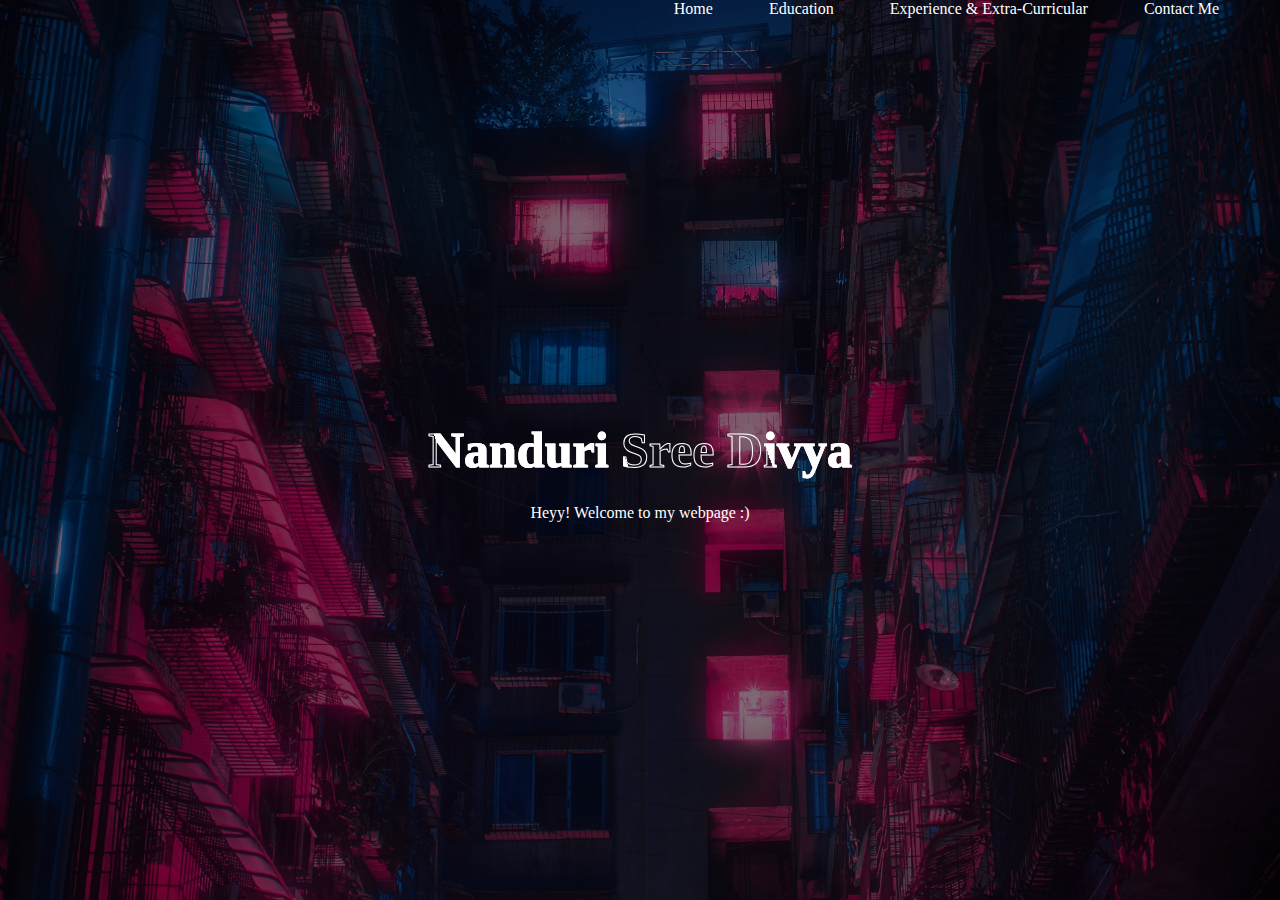
<file: index.html>
<!DOCTYPE html>
<html>
<head>
    <title>
        Nanduri Sree Divya :)
    </title>
    <link rel="stylesheet" type="text/css" href="style.css">
</head>
<body>
 <header>
   <div class="main">
     <ul>
        <li><a href="index.html">Home</a></li>
        <li><a href="general.html">Education</a></li>
        <li><a href="experience.html">Experience & Extra-Curricular</a></li>
        <li><a href="contact.html">Contact Me</a></li>
     </ul>
   </div>
   <div class="title">
     <h1>
        Nanduri Sree Divya
     </h1>
   </div>
   <div class="subtext">
    <p>
  Heyy! Welcome to my webpage :)
    </p>
   </div>
 </header>
</body>
</html>
</file>
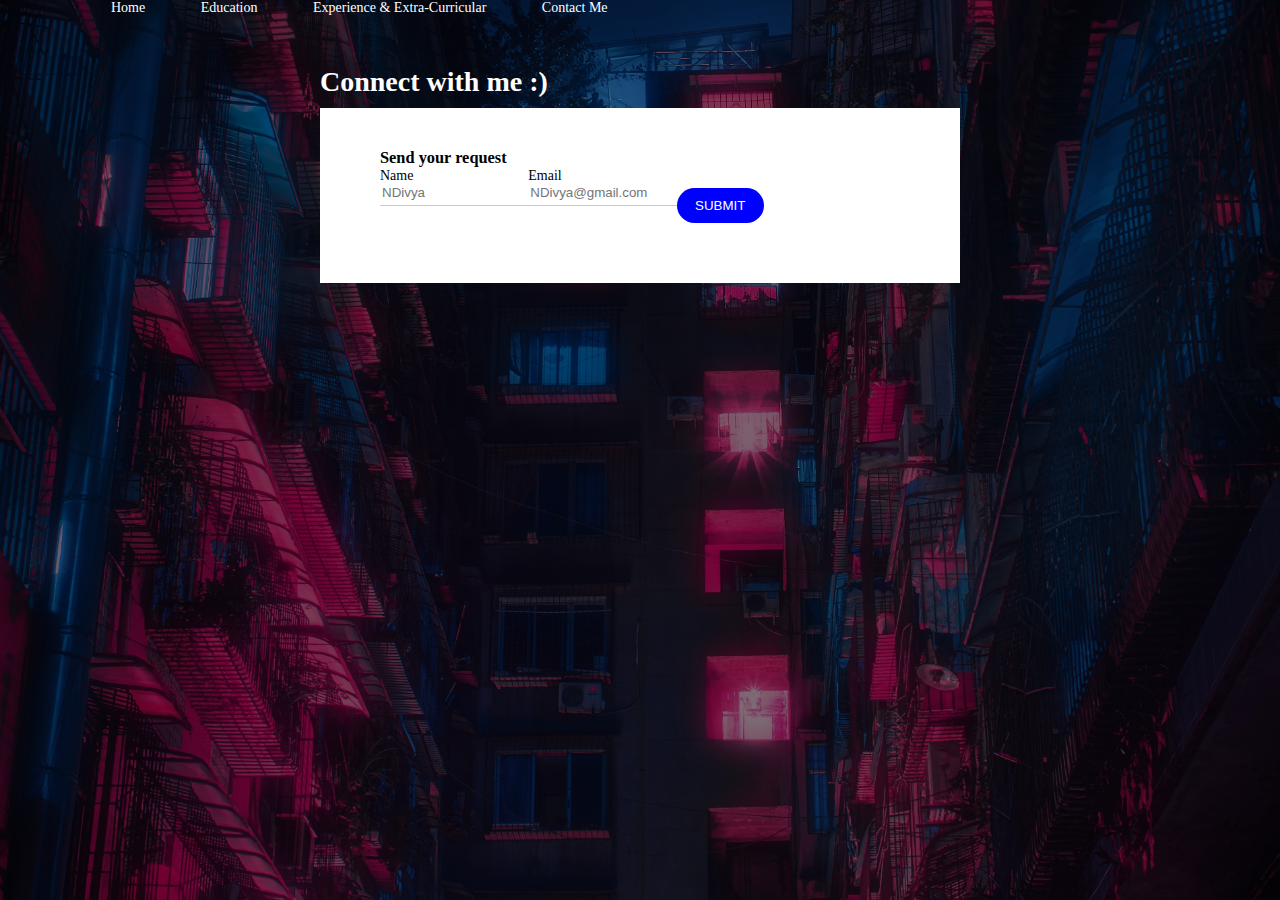
<file: contact.html>
<!DOCTYPE html>
<html>
<head>
    <title>
        Experience
    </title>
    <link rel="stylesheet" type="text/css" href="constyle.css">
</head>
<body>
 <header>
   <div class="main">
     <ul>
        <li><a href="index.html">Home</a></li>
        <li><a href="general.html">Education</a></li>
        <li><a href="experience.html">Experience & Extra-Curricular</a></li>
        <li><a href="contact.html">Contact Me</a></li>
     </ul>
   </div>
</header>

<div class="container">
  <h1>
    Connect with me :)
  </h1>
  <div class="contact-box">
    <div class="contact-left">
      <h3>Send your request</h3>
      <form>
        <div class="input-row">
          <div class="input-group">
            <label>Name</label>
            <input type="text" placeholder="NDivya">
          </div>

          <div class="input-group">
            <label>Email</label>
            <input type="text" placeholder="NDivya@gmail.com">
          </div>
        <button type="submit">SUBMIT</button>
        </div>
      </form>
    </div>

    
</div>


  


</body>
</html>
</file>
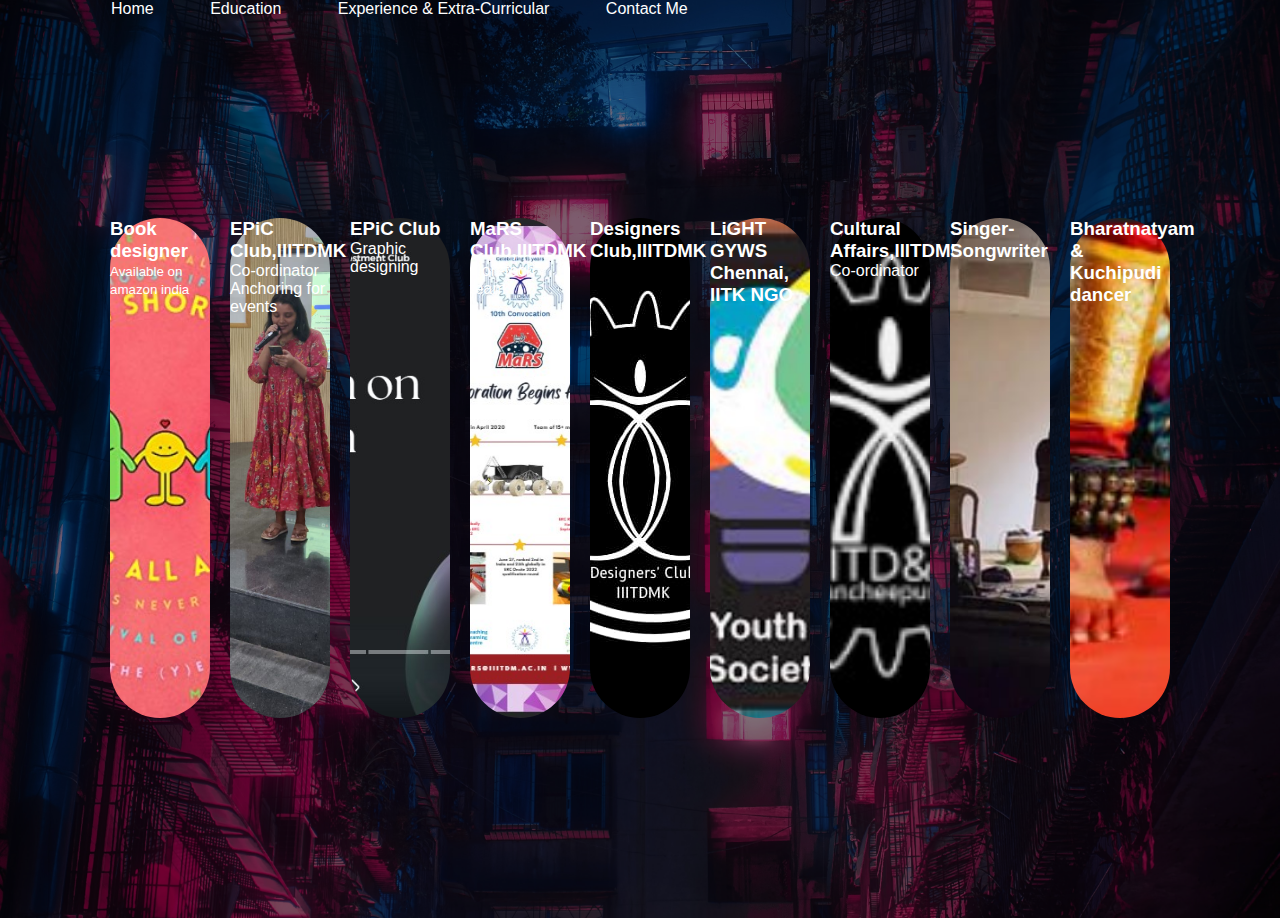
<file: experience.html>
<!DOCTYPE html>
<html>
<head>
  <meta name="viewport" content="width=device-width, initial-scale=1.0">
    <title>
        Experience
    </title>
    <link rel="stylesheet" type="text/css" href="exstyle.css">
</head>
<body>
 <header>
   <div class="main">
     <ul>
        <li><a href="index.html">Home</a></li>
        <li><a href="general.html">Education</a></li>
        <li><a href="experience.html">Experience & Extra-Curricular </a></li>
        <li><a href="contact.html">Contact Me</a></li>
     </ul>
   </div>
</header>

<div class="container">
  <div class="gallery">
    <div class="img-box"><h3>Book designer</h3><small>Available on amazon india</small></p></div>
    <div class="img-box"><h3>EPiC Club,IIITDMK</h3><p>Co-ordinator</p><p>Anchoring for events</p></div>
    <div class="img-box"><h3>EPiC Club</h3><p>Graphic designing</p></div>
    <div class="img-box"><h3>MaRS Club,IIITDMK</h3><p>Non-tech team</p></div>
    <div class="img-box"><h3>Designers Club,IIITDMK</h3></div>
    <div class="img-box"><h3>LiGHT GYWS Chennai, IITK NGO</h3></div>
    <div class="img-box"><h3>Cultural Affairs,IIITDMK</h3><p>Co-ordinator</p></div>
    <div class="img-box"><h3>Singer-Songwriter</h3></div>
    <div class="img-box"><h3>Bharatnatyam & Kuchipudi dancer</h3></div>
  </div>
</div>
  


</body>
</html>
</file>
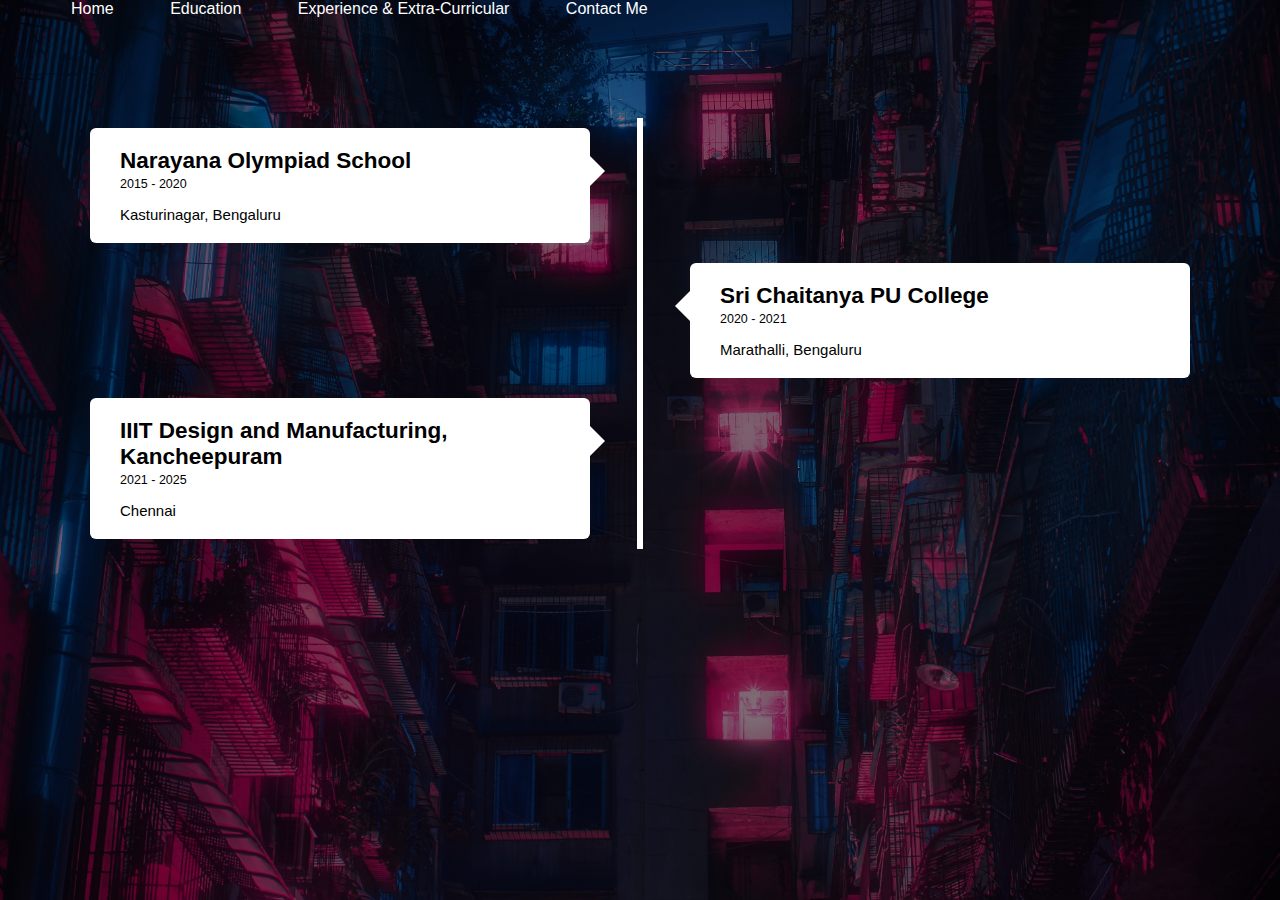
<file: general.html>
<!DOCTYPE html>
<html>
<head>
 <meta name="viewport" content="width=device-width, initial-scale=1.0">
<title>Timeline</title>
<link rel="stylesheet" type="text/css" href="generalstyle.css">
</head>

<body>

    <header>
        <div class="main">
          <ul>
             <li><a href="index.html">Home</a></li>
             <li><a href="general.html">Education</a></li>
             <li><a href="experience.html">Experience & Extra-Curricular</a></li>
             <li><a href="contact.html">Contact Me</a></li>
          </ul>
        </div>
   </header>





 <div class="timeline">

    <div class="container left-container">
        <div class="text-box">
            <h2>Narayana Olympiad School</h2>
            <small>2015 - 2020</small>
            <p>Kasturinagar, Bengaluru</p>
            <span class="left-container-arrow"></span>
        </div>
    </div>

    <div class="container right-container">
        <div class="text-box">
            <h2>Sri Chaitanya PU College</h2>
            <small>2020 - 2021</small>
            <p>Marathalli, Bengaluru</p>
            <span class="right-container-arrow"></span>
        </div>
    </div>

    <div class="container left-container">
        <div class="text-box">
            <h2>IIIT Design and Manufacturing, Kancheepuram </h2>
            <small>2021 - 2025</small>
            <p>Chennai</p>
            <span class="left-container-arrow"></span>
        </div>
    </div>

 </div>






</body>

</html>
</file>
<file: style.css>
*{
  margin: 0;
  padding: auto;
  font-family: Century 'Franklin Gothic Medium', 'Arial Narrow', Arial, sans-serif;
}

header{
 background-image: linear-gradient(rgba(0,0,0,0.5),rgba(0,0,0,0.5)), url(images/house.jpg) ; 
 height: 100vh;
 background-size: cover;
 background-position: center;
}

ul{
  float: right;
  list-style-type: none;
  margin: top 5px;
}

ul li{
  display: inline-block;
  list-style: none;
  margin-left: 10px;
}

ul li a{
  text-decoration: none;
  color: #fff;
  padding: 10px 20px;
  border: 1px solid transparent;
  transition: 0.6s ease;
}

ul li a:hover{
  background-color: #fff;
  color: #000000;
}

.main{
  max-width: 1200px;
  margin: auto;
}

.title{
  position: absolute;
  top: 50%;
  left: 50%;
  transform: translate(-50%,-50%);
}

.title{
  color: #fff;
  font-size: 25px;
  color: transparent;
  -webkit-text-stroke: 1px #fff;
  background: url(images/back.png) ;
  -webkit-background-clip: text;
  background-position: 0 0;
  animation: back 20s linear infinite;
}

@keyframes back{
  100%{
    background-position:2000px 0 ;
  }
}

.subtext{
  position: absolute;
  top: 57%;
  left: 50%;
  transform: translate(-50%,-50%);
  color: #fff;
}
</file>
<file: constyle.css>
*{
    margin: 0;
    padding: auto;
    font-family: Century 'Franklin Gothic Medium', 'Arial Narrow', Arial, sans-serif;
  }

  body{
    background-image: linear-gradient(rgba(0,0,0,0.5),rgba(0,0,0,0.5)), url(images/house.jpg) ; 
    height: 100vh;
    background-size: cover;
    background-position: center;
    color: #000000;
    font-size: 14px;
   }

   .container{
    width: 50%;
    margin: 50px auto;

   }

ul{
    float: top left;
    list-style-type: none;
    margin: top 5px;
  }
  
  ul li{
    display: inline-block;
    list-style: none;
    margin-left: 10px;
  }
  
  ul li a{
    text-decoration: none;
    color: #fff;
    padding: 10px 20px;
    border: 1px solid transparent;
    transition: 0.4s ease;
  }
  
  ul li a:hover{
    background-color: #fff;
    color: #000000;
  }
  
  .main{
    max-width: 1200px;
    margin: auto;
  }

.contact-box{
  background: #fff;
  display: flex;
}

.contact-left{
  flex-basis: 60%;
  padding: 40px 60px;
}


h1{
  margin-bottom: 10px;
  color: #fff;
}

.container p{
  margin-bottom: 40px;
}

.input-row{
  display: flex;
  justify-content: space-between;
  margin-bottom: 20px;
}

.input-row .input-group{
 flex-basis: 45%;
}

input{
  width: 100% ;
  border: none;
  border-bottom: 1px solid #ccc;
  outline: none;
  padding-bottom: 5px;

}

button{
  background: blue;
  width: 100px;
  border: none;
   outline: none;
   color: #fff;
   height: 35px;
   border-radius: 30px;
   margin-top: 20px;
   
}
</file>
<file: exstyle.css>
*{
    margin: 0;
    padding: auto;
    font-family:'poppins',sans-serif;
  }

  body{
    background-image: linear-gradient(rgba(0,0,0,0.5),rgba(0,0,0,0.5)), url(images/house.jpg) ; 
    height: 100vh;
    background-size: cover;
    background-position: center;
   }

ul{
    float: top left;
    list-style-type: none;
    margin: top 5px;
  }
  
  ul li{
    display: inline-block;
    list-style: none;
    margin-left: 10px;
  }
  
  ul li a{
    text-decoration: none;
    color: #fff;
    padding: 10px 20px;
    border: 1px solid transparent;
    transition: 0.4s ease;
  }
  
  ul li a:hover{
    background-color: #fff;
    color: #000000;
  }
  
  .main{
    max-width: 1200px;
    margin: auto;
  }

  .container{
    width: 100%;
    height: 100vh;
    display: flex;
    align-items: center;
    justify-content: center;
    color: #fff;
  }

  .gallery{
    display: flex;
    align-items: center;
    justify-content: center;
  }

  .img-box{
    width: 100px;
    height: 500px;
    margin: 10px;
    border-radius: 50px;
    background: url(images/bookcvr.jpg);
    background-size: cover;
    background-position: center;
    position: relative;
  }

  .img-box:nth-child(2){
    background: url(images/anch.jpeg);
    background-size: cover;
    background-position: center;
  }

  .img-box:nth-child(3){
    background: url(images/epic2.jpg);
    background-size: cover;
    background-position: center;
  }

  .img-box:nth-child(4){
    background: url(images/mars.jpg);
    background-size: cover;
    background-position: center;
  }

  .img-box:nth-child(5){
    background: url(images/designers.jpeg);
    background-size: cover;
    background-position: center;
  }

  .img-box:nth-child(6){
    background: url(images/light.jpg);
    background-size: cover;
    background-position: center;
  }

  .img-box:nth-child(7){
    background: url(images/cul.jpg);
    background-size: cover;
    background-position: center;
  }

  .img-box:nth-child(8){
    background: url(images/music.jpeg);
    background-size: cover;
    background-position: center;
  }

  .img-box:nth-child(9){
    background: url(images/bhar.jpg);
    background-size: cover;
    background-position: center;
  }

  .image-box h3{
    color: #fff;
    position: absolute;
    bottom: 0;
    left: 30px;
    opacity: 0;
    transition: bottom 0.5s, opacity 0.5s;
  }

  .img-box:hover{
    width: 300px;
    cursor: pointer;

  }

  .img-box:hover h3{
    opacity: 1;
    bottom: 25px;
  }
</file>
<file: generalstyle.css>
*{
    margin: 0;
    padding: 0;
    font-family: 'Poppins',sans-serif;
    box-sizing: border-box;
}

body{
    background-image: linear-gradient(rgba(0,0,0,0.5),rgba(0,0,0,0.5)), url(images/house.jpg) ; 
    height: 100vh;
    background-size: cover;
    background-position: center;
   }



.timeline{
    position: relative;
    max-width: 1200px;
    margin: 100px auto;
}

.container{
    padding: 10px 50px;
    position: relative;
    width: 50%;
}

.text-box{
   padding: 20px 30px;
   background: #fff;
   position: relative;
   border-radius: 6px;
   font-size: 15px; 
}

.left-container{
    left: 0;
}

.right-container{
    left: 50%;
}

.timeline::after{
    content: '';
    position: absolute;
    width: 6px;
    height: 100%;
    background: #fff;
    top: 0;
    left: 50%;
    margin-left: -3px;
    z-index: -1;
    animation: moveline 6s linear forwards;

}

@keyframes moveline{
    0%{
        height: 0;
    }
    100%{
        height: 100%;
    }
}

.text-box h2{
    font-weight: 600;
}

.text-box small{
    display: inline-block;
    margin-bottom: 15px;  
}

.left-container-arrow{
    height: 0;
    width: 0;
    position: absolute;
    top: 28px;
    z-index: 1;
    border-top: 15px solid transparent;
    border-bottom:15px solid transparent ;
    border-left: 15px solid #fff;
    right: -15px;

}

.right-container-arrow{
    height: 0;
    width: 0;
    position: absolute;
    top: 28px;
    /* z-index: ; */
    border-top: 15px solid transparent;
    border-bottom:15px solid transparent ;
    border-right: 15px solid #fff;
    left: -15px;
    
}



ul{
  float: top right;
  list-style-type: none;
  margin: top 5px;
}

ul li{
  display: inline-block;
  list-style: none;
  margin-left: 10px;
}

ul li a{
  text-decoration: none;
  color: #fff;
  padding: 10px 20px;
  border: 1px solid transparent;
  transition: 0.4s ease;
}

ul li a:hover{
  background-color: #fff;
  color: #000000;
}

.main{
  max-width: 1200px;
  margin: auto;
}
</file>
